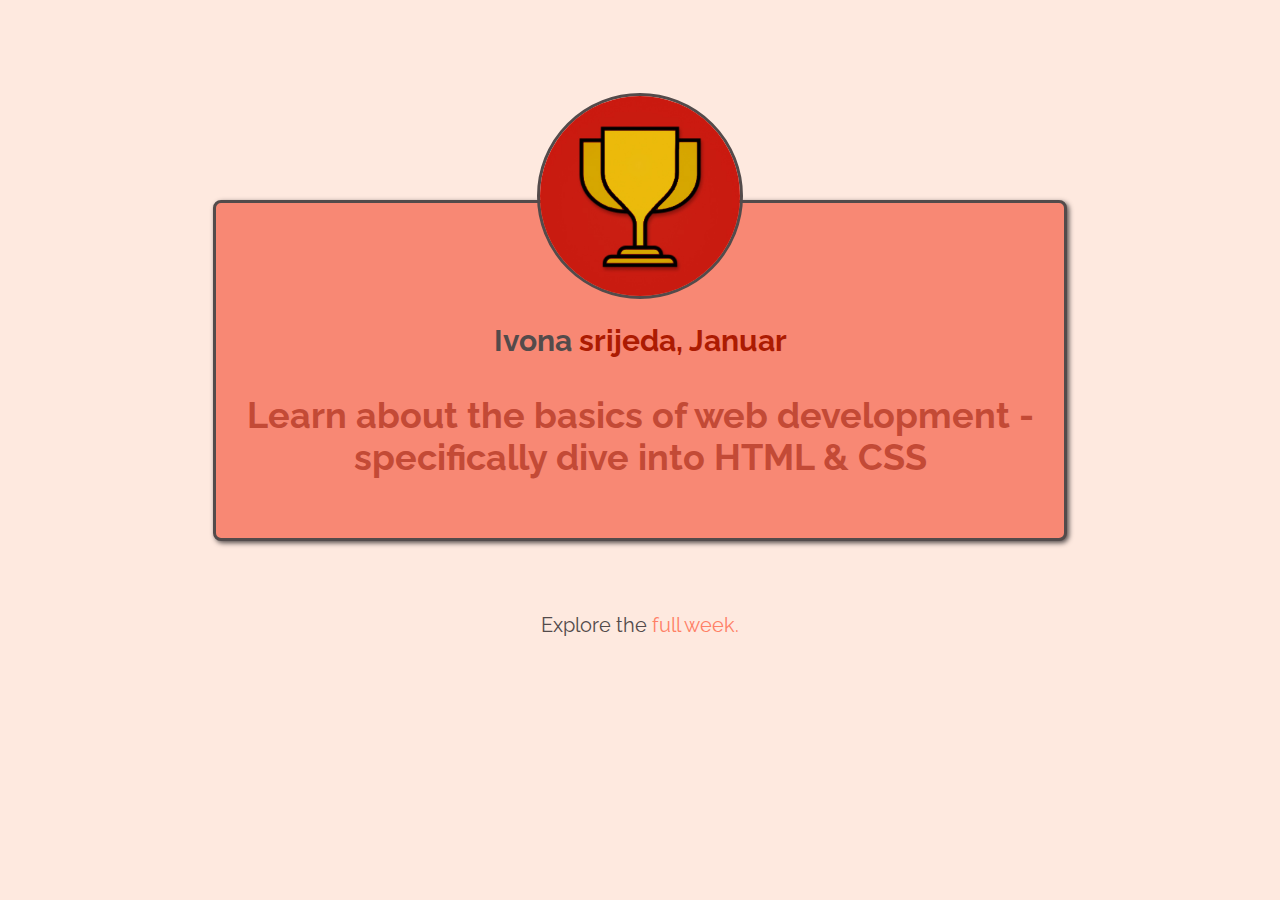
<file: index.html>
<!DOCTYPE html>
<html>
    <head>
        <title>Ivona - kurs</title>
        <meta charset="UTF-8">
        <!-- Font -->
        <link rel="preconnect" href="https://fonts.googleapis.com">
        <link rel="preconnect" href="https://fonts.gstatic.com" crossorigin>
        <link href="https://fonts.googleapis.com/css2?family=Raleway:ital,wght@0,200;0,600;1,200;1,600&display=swap" rel="stylesheet">
        <!-- Style -->
        <link rel="stylesheet" href="styles/style.css">
        <link rel="stylesheet" href="styles/index.css"/>
        <!-- Favicon -->
        <link rel="icon" href="images/favicon.ico" type="images/x-icon">
    </head>
    <body>
        <main>
            <img src="/images/trophy.jpg" alt="Picture not found.">
            <h1>Ivona <span>srijeda, Januar</span></h1>
            <p id="danasnji-zadatak">
                Learn about the basics of web development - specifically dive into HTML & CSS
            </p>
        </main>
        <footer>
            <p>
                Explore the  
                <a href="full-week.html">full week.</a>
            </p>
        </footer>
    </body>
</html>
</file>
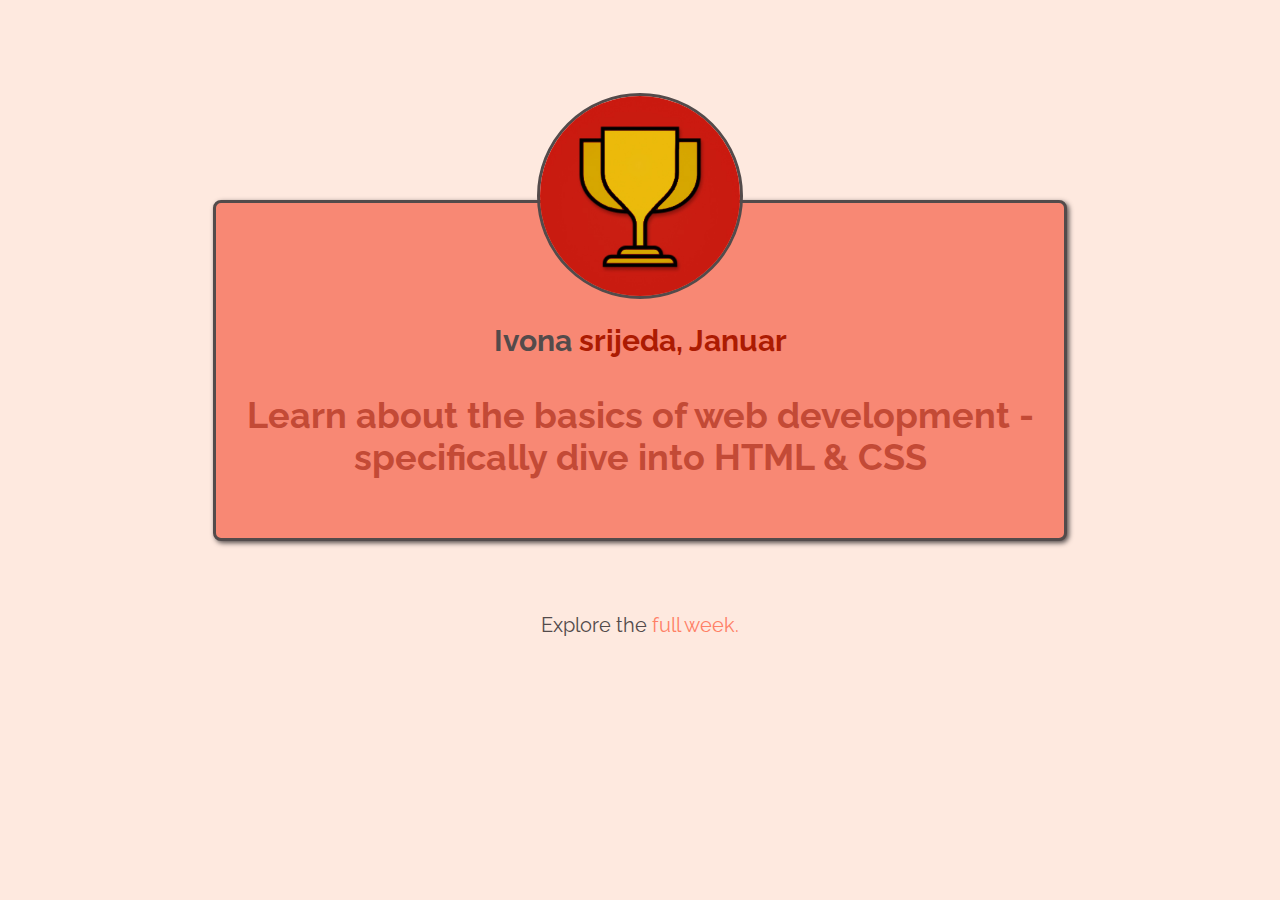
<file: Beginning/index.html>
<!DOCTYPE html>
<html>
    <head>
        <title>Ivona - kurs</title>
        <meta charset="UTF-8">
        <!-- Font -->
        <link rel="preconnect" href="https://fonts.googleapis.com">
        <link rel="preconnect" href="https://fonts.gstatic.com" crossorigin>
        <link href="https://fonts.googleapis.com/css2?family=Raleway:ital,wght@0,200;0,600;1,200;1,600&display=swap" rel="stylesheet">
        <!-- Style -->
        <link rel="stylesheet" href="styles/index.css">
        <link rel="stylesheet" href="styles/style.css"/>
        <!-- Favicon -->
        <link rel="icon" href="images/favicon.ico" type="images/x-icon">
    </head>
    <body>
        <main>
            <img src="images/trophy.jpg" alt="Picture not found.">
            <h1>Ivona <span>srijeda, Januar</span></h1>
            <p id="danasnji-zadatak">
                Learn about the basics of web development - specifically dive into HTML & CSS
            </p>
        </main>
        <footer>
            <p>
                Explore the  
                <a href="full-week.html">full week.</a>
            </p>
        </footer>
    </body>
</html>
</file>
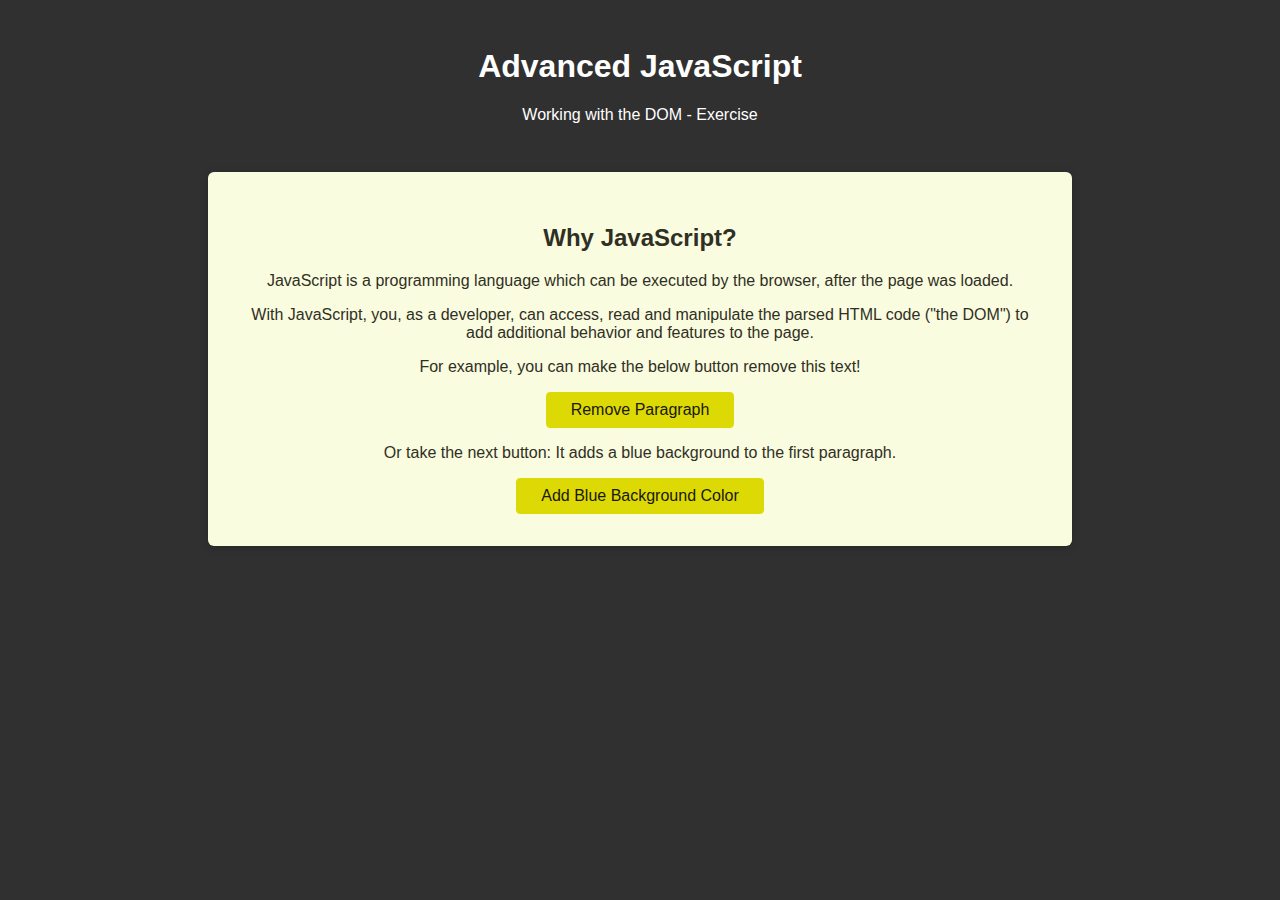
<file: exercise-2/index.html>
<!DOCTYPE html>
<html lang="en">
  <head>
    <meta charset="UTF-8" />
    <meta http-equiv="X-UA-Compatible" content="IE=edge" />
    <meta name="viewport" content="width=device-width, initial-scale=1.0" />
    <title>JavaScript Exercise</title>
    <link rel="stylesheet" href="styles.css">
    <!-- Script -->
    <script src="exercise.js" defer></script>
  </head>
  <body>
    <h1>Advanced JavaScript</h1>
    <p>Working with the DOM - Exercise</p>

    <section>
      <h2>Why JavaScript?</h2>
      <p>
        JavaScript is a programming language which can be executed by the
        browser, after the page was loaded.
      </p>
      <p>
        With JavaScript, you, as a developer, can access, read and manipulate
        the parsed HTML code ("the DOM") to add additional behavior and features
        to the page.
      </p>
      <p>For example, you can make the below button remove this text!</p>
      <button>Remove Paragraph</button>
      <p>
        Or take the next button: It adds a blue background to the first
        paragraph.
      </p>
      <button id="change-bg-btn">Add Blue Background Color</button>
    </section>
  </body>
</html>
</file>
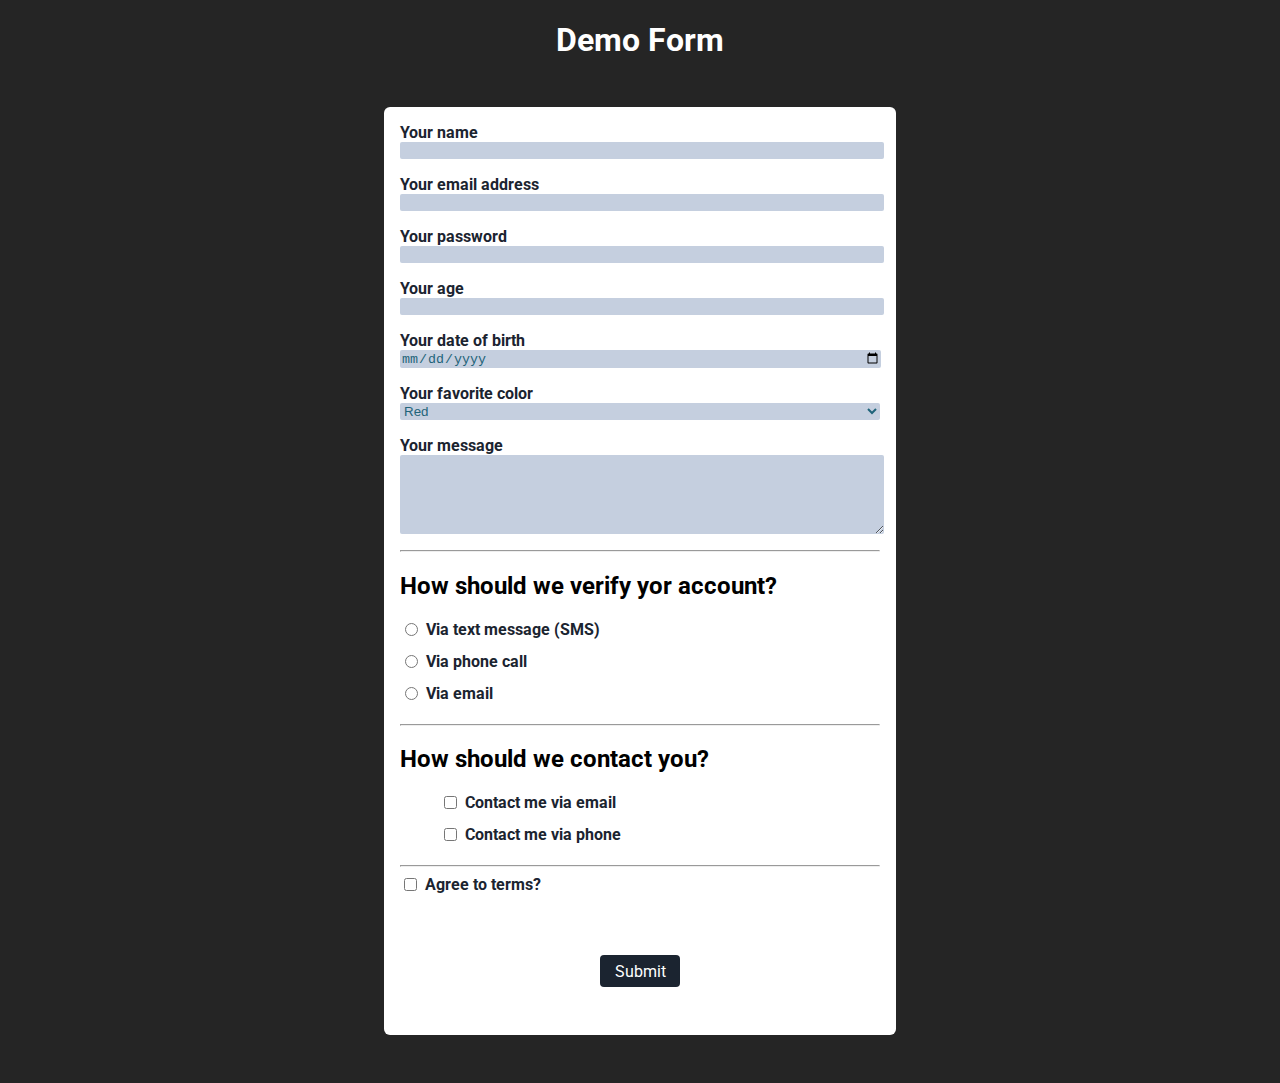
<file: Forms/index.html>
<!DOCTYPE html>
<html lang="en">
<head>
    <meta charset="UTF-8">
    <meta http-equiv="X-UA-Compatible" content="IE=edge">
    <meta name="viewport" content="width=device-width, initial-scale=1.0">
    <title>HTML Forms</title>
    <!-- Style -->
    <link rel="stylesheet" href="styles/style.css">
    <!-- Font -->
    <link rel="preconnect" href="https://fonts.googleapis.com">
    <link rel="preconnect" href="https://fonts.gstatic.com" crossorigin>
    <link href="https://fonts.googleapis.com/css2?family=Raleway:ital,wght@0,200;0,600;1,200;1,600&family=Roboto:wght@400;900&display=swap" rel="stylesheet">
</head>
<body>
    <h1>Demo Form</h1>
    <form action="/" method="GET">

        <!-- Osnovni podaci -->
        <section>
            <label for="username">Your name</label>
                <input type="text" name="user-name" id="username" required maxlength="30">
            <label for="email">Your email address</label>
                <input type="email" name="email" id="email" required>   
            <label for="pass">Your password</label>
                <input type="password" name="pass" id="pass" required minlength="7">        
        </section>
        
        <!-- Privatni podaci -->
        <section>
            <label for="age">Your age</label>
                <input type="number" step="1" name="age" id="age" required minlength="17"> 
            <label for="birthday">Your date of birth</label>
                <input type="date" name="birthday" id="birthday" required min="2005-01-01">
            <label for="fav-color">Your favorite color</label>
                <select name="fav-color" name="fav-color" id="fav-color">
                    <option value="red">Red</option>
                    <option value="white">White</option>
                    <option value="yellow">Yellow</option>
                </select>
        </section>

        <!-- Poruka -->
        <section>
            <label for="message">Your message</label>
            <textarea name="message" id="message" cols="20" rows="5"></textarea>
        </section>
        

        <hr/>

        <!-- Verifikacija -->
        <section>
            <h2>How should we verify yor account?</h2>
                <li class="form-control">
                    <input type="radio" name="verify" id="verify-sms" value="text-message" required>
                    <label for="verify-sms">Via text message (SMS)</label>
                </li>
                <li class="form-control">
                    <input type="radio" name="verify" id="verify-call" value="phone" required>
                        <label for="verify-call">Via phone call</label>
                </li>
                <li class="form-control">
                    <input type="radio" name="verify" id="verify-email" value="email" required>
                        <label for="verify-email">Via email</label>
                </li>
        </section>
        
        <hr/>

        <!-- Kontkt -->
        <section>
            <h2>How should we contact you?</h2>
            <ul>
                <li class="form-control"> 
                    <input type="checkbox" id="agree-terms" name="terms" value="contact-me" required/> 
                    <label for="agree-terms">Contact me via email</label>
                </li>
                <li class="form-control"> 
                    <input type="checkbox" id="agree-terms" name="terms"  value="contact-me" required/> 
                    <label for="agree-terms">Contact me via phone</label>
                </li>
            </ul>
        </section>

        <hr/>
        
        <!-- Pravar & uslovi -->
        <div class="form-control"> 
            <input type="checkbox" id="agree-terms" name="terms" required/> 
            <label for="agree-terms">Agree to terms?</label>
        </div>

        <!-- Submit -->
        <button type="submit">Submit</button>

    </form>
</body>
</html>
</file>
<file: styles/style.css>
body{
    background-color: #fee9df;
    text-align: center;
    color: #534b4b;
    margin: 30px;
}

h1{
    font-family: 'Raleway', sans-serif; 
}

p{
    font-family: 'Raleway', sans-serif; 
    font-size: 20px; 
}

a{
    color: #FF8066;
    text-decoration: none;
}
a:hover{
    text-decoration: underline;
}
</file>
<file: styles/index.css>
main{
    width: 800px;
    margin: 200px auto 72px auto;
    background-color: #f88874;
    padding: 24px;
    border: 3px solid #534b4b;
    border-radius: 8px;
    box-shadow: 2px 2px 5px #534b4b;
}

img{
    width: 200px;
    height: 200px;
    border: 3px solid #534b4b;
    border-radius: 50%;
    position: relative;
    margin-top: -134px;
}

h1{
    font-size: 30px;
}

span{
    color: #ac1b02;
}

#danasnji-zadatak{
    color: #C34A36;
    font-size: 36px;
    font-weight: bold;
}
</file>
<file: Beginning/styles/index.css>
main{
    width: 800px;
    margin: 200px auto 72px auto;
    background-color: #f88874;
    padding: 24px;
    border: 3px solid #534b4b;
    border-radius: 8px;
    box-shadow: 2px 2px 5px #534b4b;
}

img{
    width: 200px;
    height: 200px;
    border: 3px solid #534b4b;
    border-radius: 50%;
    position: relative;
    margin-top: -134px;
}

h1{
    font-size: 30px;
}

span{
    color: #ac1b02;
}

#danasnji-zadatak{
    color: #C34A36;
    font-size: 36px;
    font-weight: bold;
}
</file>
<file: Beginning/styles/style.css>
body{
    background-color: #fee9df;
    text-align: center;
    color: #534b4b;
    margin: 30px;
}

h1{
    font-family: 'Raleway', sans-serif; 
}

p{
    font-family: 'Raleway', sans-serif; 
    font-size: 20px; 
}

a{
    color: #FF8066;
    text-decoration: none;
}
a:hover{
    text-decoration: underline;
}
</file>
<file: exercise-2/styles.css>
body {
  background-color: #303030;
  margin: 3rem;
  font-family: sans-serif;
  text-align: center;
  color: #fff;
}

section {
  margin: 3rem auto;
  width: 95%;
  max-width: 50rem;
  background-color: rgb(249, 252, 223);
  box-shadow: 0 2px 8px rgba(0, 0, 0, 0.2);
  padding: 2rem;
  border-radius: 6px;
  color: rgb(48, 47, 36);
}

button {
  cursor: pointer;
  font: inherit;
  background-color: rgb(221, 217, 5);
  border: 1px solid rgb(221, 217, 5);
  color:rgb(24, 24, 11);
  padding: 0.5rem 1.5rem;
  border-radius: 4px;
}

button:hover {
  background-color: rgb(221, 199, 5);
  border-color: rgb(221, 199, 5);
}


.blue-bg{
  background-color: #6666ff;
}
</file>
<file: Forms/styles/style.css>
body{
    background-color: #252525;
    font-family: 'Roboto', sans-serif;
}


h1{
    color: #fff;
    text-align: center;
}


form{
    width: 30rem;
    margin: 3rem auto;
    background-color: #fff;
    font: inherit;
    padding: 1rem;
    border-radius: 6px;
}

ul{
    list-style: none;
    margin: 0;
}


label{
    color: #1B2430; 
    font-weight: bold;  
}


input , textarea , select{
    width: 100%;
    display: block;
    margin-bottom: 1rem;
    background-color: #C5CFDF;
    color: #1F647A;
    border: transparent;
    border-radius: 2px;
}
input:focus , textarea:focus{
    border: 1px solid #fff;
    color: #fff;
}


.form-control{
    display: flex;
}
.form-control input{
    width: auto;
    margin-right: .5rem;
}


button{
    justify-self: center;
    width: 5rem;
    height: 2rem;
    display: block;
    font: inherit;
    background-color: #1B2430;
    border: transparent;
    color: #fff;
    border-radius: 4px;
    cursor: pointer;
    margin: 3rem auto 2rem auto;
}
button:hover{
    background-color: #1F647A;
}
</file>
